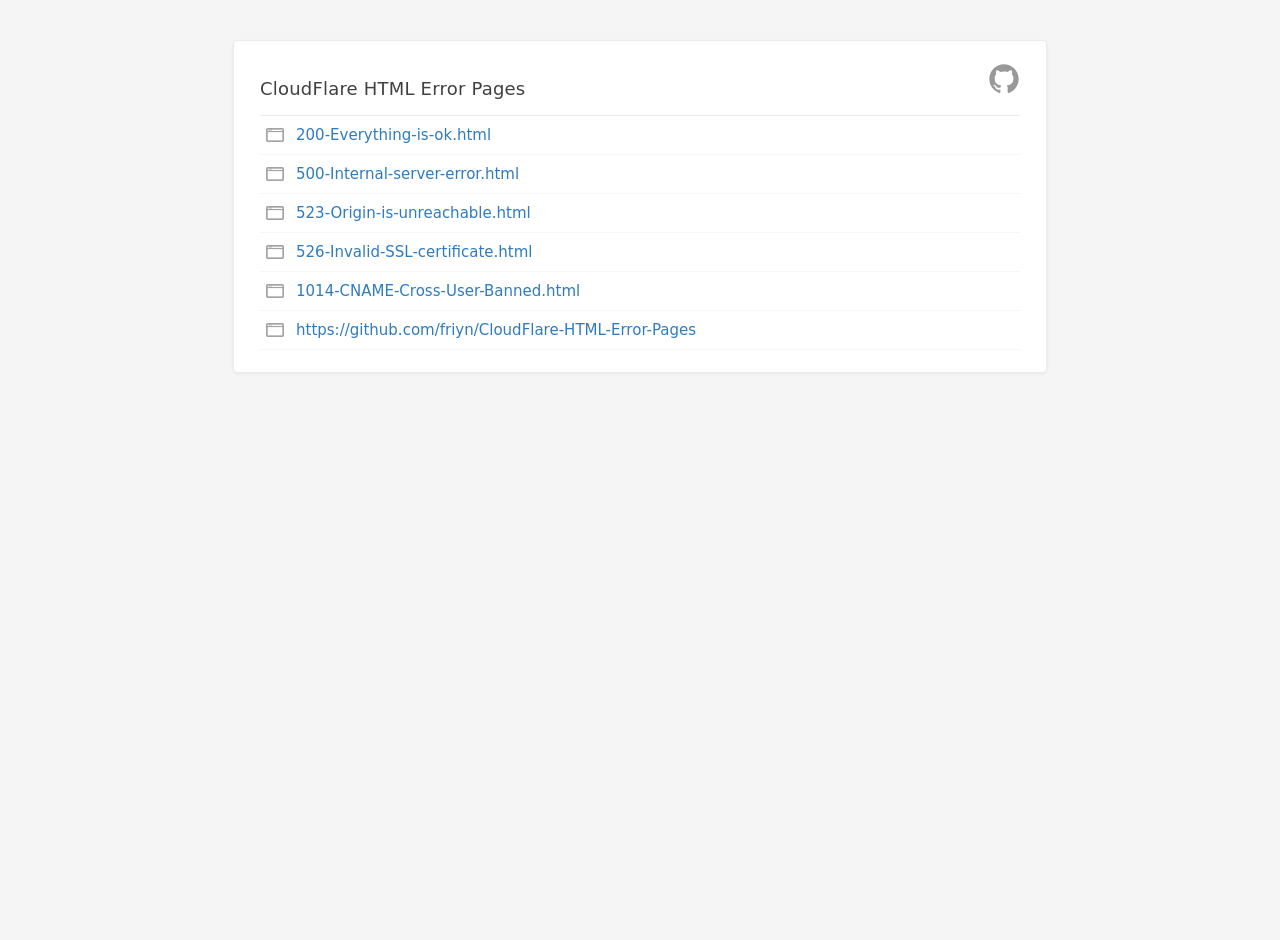
<file: index.html>
<!doctype html>
<html lang="id">
<head>
<meta charset="utf-8" />
<meta name="viewport" content="width=device-width,initial-scale=1" />
<title>CloudFlare HTML Error Pages</title>
<link rel="shortcut icon" href="cdn-cgi/images/cf-icon-error.png" type="image/x-icon">
<style>
  :root{
    --bg:#f5f5f5;
    --panel:#ffffff;
    --text:#404040;
    --muted:#999999;
    --link:#2f7bbf;
    --row-hover: rgba(0,0,0,0.02);
    --accent:#ebebeb;
    font-family: system-ui,-apple-system,BlinkMacSystemFont,Segoe UI,Roboto,Helvetica Neue,Arial,sans-serif;
  }

  html,body{
    height:100%;
    margin:0;
    background:var(--bg);
    color:var(--text);
  }

  .wrap{
    max-width:760px;
    margin:40px auto;
    padding:22px 26px;
    background:var(--panel);
    border:1px solid var(--accent);
    border-radius:4px;
    box-shadow:0 1px 3px rgba(0,0,0,0.06);
  }

  header{
    display:flex;
    justify-content:space-between;
    align-items:baseline;
    gap:12px;
    margin-bottom:16px;
  }
  header h1{
    font-size:18px;
    margin:0;
    letter-spacing:0.2px;
    font-weight:400;
  }
  header .cols{
    color:var(--muted);
    font-size:13px;
    display:flex;
    gap:28px;
    align-items:center;
  }

  .listing{
    border-top:1px solid var(--accent);
    margin-top:8px;
  }

  .row{
    display:grid;
    grid-template-columns: 1fr;
    align-items:center;
    padding:10px 6px;
    gap:12px;
    border-bottom:1px solid rgba(0,0,0,0.03);
    cursor:pointer;
  }
  .row:hover{
    background:var(--row-hover);
  }

  .name{
    display:flex;
    gap:12px;
    align-items:center;
    min-width:0;
  }

  .icon{
    width:18px;
    height:18px;
    display:inline-flex;
    align-items:center;
    justify-content:center;
    flex-shrink:0;
    opacity:0.9;
  }

  a.filename{
    color:var(--link);
    text-decoration:none;
    font-size:15px;
    white-space:normal;
    overflow:visible;
    text-overflow:clip;
    max-width:none;
  }
  a.filename:focus,
  a.filename:hover{
    text-decoration:underline;
  }
  
  @media (max-width:640px){
    .wrap{padding:12px;}
    .row{grid-template-columns: 1fr;}
    header .cols{display:none;}
  }
</style>
</head>
<body>
  <main class="wrap" role="main" aria-labelledby="title">
    <header>
      <h1 id="title" style="text-align: center;">CloudFlare HTML Error Pages</h1>
      <a href="https://github.com/friyn/CloudFlare-HTML-Error-Pages" target="_blank">
        <svg height="32" aria-hidden="true" viewBox="0 0 24 24" version="1.1" width="32" data-view-component="true">
          <path d="M12 1C5.923 1 1 5.923 1 12c0 4.867 3.149 8.979 7.521 10.436.55.096.756-.233.756-.522 0-.262-.013-1.128-.013-2.049-2.764.509-3.479-.674-3.699-1.292-.124-.317-.66-1.293-1.127-1.554-.385-.207-.936-.715-.014-.729.866-.014 1.485.797 1.691 1.128.99 1.663 2.571 1.196 3.204.907.096-.715.385-1.196.701-1.471-2.448-.275-5.005-1.224-5.005-5.432 0-1.196.426-2.186 1.128-2.956-.111-.275-.496-1.402.11-2.915 0 0 .921-.288 3.024 1.128a10.193 10.193 0 0 1 2.75-.371c.936 0 1.871.123 2.75.371 2.104-1.43 3.025-1.128 3.025-1.128.605 1.513.221 2.64.111 2.915.701.77 1.127 1.747 1.127 2.956 0 4.222-2.571 5.157-5.019 5.432.399.344.743 1.004.743 2.035 0 1.471-.014 2.654-.014 3.025 0 .289.206.632.756.522C19.851 20.979 23 16.854 23 12c0-6.077-4.922-11-11-11Z" fill="#999999"></path>
        </svg>
      </a>
    </header>

    <section class="listing" role="list" aria-label="Directory listing" id="listing">
    </section>
  </main>

  <script>
    const files = [
      {"name": "200-Everything-is-ok.html"},
      {"name": "500-Internal-server-error.html"},
      {"name": "523-Origin-is-unreachable.html"},
      {"name": "526-Invalid-SSL-certificate.html"},
      {"name": "1014-CNAME-Cross-User-Banned.html"},
      {"name": "https://github.com/friyn/CloudFlare-HTML-Error-Pages"}
    ];

    const listing = document.getElementById("listing");

    files.forEach(file => {
      const row = document.createElement("div");
      row.className = "row";
      row.setAttribute("role", "listitem");

      row.innerHTML = `
        <div class="name">
          <span class="icon" aria-hidden="true">
            <img src="cdn-cgi/images/cf-icon-browser.png" width="18" alt="">
          </span>
          <a class="filename" href="${file.name}">
            ${file.name}
          </a>
        </div>
      `;

      row.addEventListener("click", (e) => {
        if (e.target.tagName.toLowerCase() !== "a") {
          window.location.href = file.name;
        }
      });

      listing.appendChild(row);
    });
  </script>
</body>

</html>
</file>
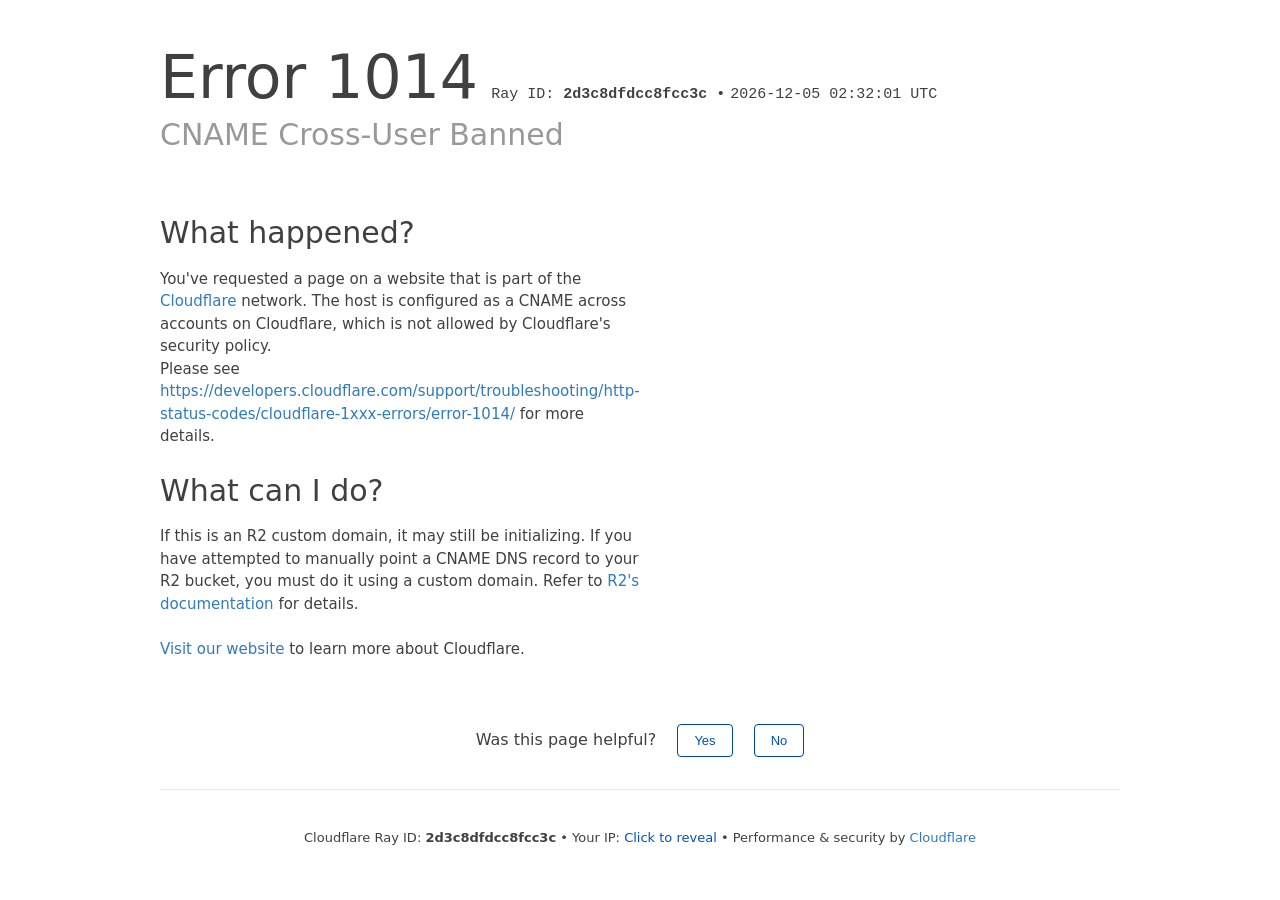
<file: 1014-CNAME-Cross-User-Banned.html>
<!doctype html>
<!--[if lt IE 7]> <html class="no-js ie6 oldie" lang="en-US"> <![endif]-->
<!--[if IE 7]>    <html class="no-js ie7 oldie" lang="en-US"> <![endif]-->
<!--[if IE 8]>    <html class="no-js ie8 oldie" lang="en-US"> <![endif]-->
<!--[if gt IE 8]><!-->
<html class="no-js" lang="en-US">
<!--<![endif]-->

<head>
  <title>CNAME Cross-User Banned | Cloudflare</title>
  <meta charset="UTF-8" />
  <meta http-equiv="Content-Type" content="text/html; charset=UTF-8" />
  <meta http-equiv="X-UA-Compatible" content="IE=Edge" />
  <meta name="robots" content="noindex, nofollow" />
  <meta name="viewport" content="width=device-width,initial-scale=1" />
  <link rel="stylesheet" id="cf_styles-css" href="cdn-cgi/styles/main.css" />
  <script>
    (function () {
      if (document.addEventListener && window.XMLHttpRequest && JSON && JSON.stringify) {
        var e = function (a) {
          var c = document.getElementById("error-feedback-survey"),
            d = document.getElementById("error-feedback-success"),
            b = new XMLHttpRequest();
          a = {
            event: "feedback clicked",
            properties: { errorCode: 1014 },
            helpful: a,
            version: 1,
          };
          b.open("POST", "https://sparrow.cloudflare.com/api/v1/event");
          b.setRequestHeader("Content-Type", "application/json");
          b.setRequestHeader("Sparrow-Source-Key", "c771f0e4b54944bebf4261d44bd79a1e");
          b.send(JSON.stringify(a));
          c.classList.add("feedback-hidden");
          d.classList.remove("feedback-hidden");
        };
        document.addEventListener("DOMContentLoaded", function () {
          var a = document.getElementById("error-feedback"),
            c = document.getElementById("feedback-button-yes"),
            d = document.getElementById("feedback-button-no");
          "classList" in a &&
            (a.classList.remove("feedback-hidden"),
            c.addEventListener("click", function () {
              e(!0);
            }),
            d.addEventListener("click", function () {
              e(!1);
            }));
        });
      }
    })();
  </script>

  <script defer src="https://performance.radar.cloudflare.com/beacon.js"></script>
</head>

<body>
  <div id="cf-wrapper">
    <div class="cf-alert cf-alert-error cf-cookie-error hidden" id="cookie-alert" data-translate="enable_cookies">
      Please enable cookies.
    </div>
    <div id="cf-error-details" class="p-0">
      <header class="mx-auto pt-10 lg:pt-6 lg:px-8 w-240 lg:w-full mb-15 antialiased">
        <h1 class="inline-block md:block mr-2 md:mb-2 font-light text-60 md:text-3xl text-black-dark leading-tight">
          <span data-translate="error">Error</span>
          <span>1014</span>
        </h1>
        <span class="inline-block md:block heading-ray-id font-mono text-15 lg:text-sm lg:leading-relaxed">Ray ID:
          <strong id="cf-ray-id-header">9a45a7029cfa40e3</strong> &bull;</span>
        <span
          class="inline-block md:block heading-ray-id font-mono text-15 lg:text-sm lg:leading-relaxed" id="visit-time">2025-11-26
          01:36:00 UTC</span>

        <h2 class="text-gray-600 leading-1.3 text-3xl lg:text-2xl font-light">
          CNAME Cross-User Banned
        </h2>
      </header>

      <section class="w-240 lg:w-full mx-auto mb-8 lg:px-8">
        <div id="what-happened-section" class="w-1/2 md:w-full">
          <h2 class="text-3xl leading-tight font-normal mb-4 text-black-dark antialiased"
            data-translate="what_happened">
            What happened?
          </h2>

          <p>You've requested a page on a website that is part of the <a
              href="https://www.cloudflare.com/5xx-error-landing/" target="_blank">Cloudflare</a> network. The host is
            configured as a CNAME across accounts on Cloudflare, which is not allowed by Cloudflare's security policy.
          </p>

          <p>
            Please see
            <a rel="noopener noreferrer"
              href="https://developers.cloudflare.com/support/troubleshooting/http-status-codes/cloudflare-1xxx-errors/error-1014/"
              target="_blank">https://developers.cloudflare.com/support/troubleshooting/http-status-codes/cloudflare-1xxx-errors/error-1014/</a>
            for more details.
          </p>

        </div>

        <div id="resolution-copy-section" class="w-1/2 mt-6 text-15 leading-normal">
          <h2 class="text-3xl leading-tight font-normal mb-4 text-black-dark antialiased"
            data-translate="what_can_i_do">
            What can I do?
          </h2>
          <p>If this is an R2 custom domain, it may still be initializing. If you have attempted to manually point a
            CNAME DNS record to your R2 bucket, you must do it using a custom domain. Refer to <a
              rel="noopener noreferrer"
              href="https://developers.cloudflare.com/r2/data-access/public-buckets/#connect-your-bucket-to-a-custom-domain">R2's
              documentation</a> for details.</p><br />
          <p><a href="https://www.cloudflare.com/5xx-error-landing/" target="_blank">Visit our website</a> to learn more
            about Cloudflare.</p>
        </div>

      </section>

      <div class="feedback-hidden py-8 text-center" id="error-feedback">
        <div id="error-feedback-survey" class="footer-line-wrapper">
          Was this page helpful?
          <button class="border border-solid bg-white cf-button cursor-pointer ml-4 px-4 py-2 rounded"
            id="feedback-button-yes" type="button">
            Yes
          </button>
          <button class="border border-solid bg-white cf-button cursor-pointer ml-4 px-4 py-2 rounded"
            id="feedback-button-no" type="button">
            No
          </button>
        </div>
        <div class="feedback-success feedback-hidden" id="error-feedback-success">
          Thank you for your feedback!
        </div>
      </div>
      <div
        class="cf-error-footer cf-wrapper w-240 lg:w-full py-10 sm:py-4 sm:px-8 mx-auto text-center sm:text-left border-solid border-0 border-t border-gray-300">
        <p class="text-13">
          <span class="cf-footer-item sm:block sm:mb-1">Cloudflare Ray ID: <strong class="font-semibold"
              id="cf-ray-id">9a45a7029cfa40e3</strong></span>

          <span class="cf-footer-separator sm:hidden">&bull;</span>
          <span id="cf-footer-item-ip" class="cf-footer-item hidden sm:block sm:mb-1">
            Your IP:
            <button type="button" id="cf-footer-ip-reveal" class="cf-footer-ip-reveal-btn">Click to reveal</button>
            <span class="hidden" id="cf-footer-ip"></span>
          <span class="cf-footer-separator sm:hidden">&bull;</span>

          </span>
          <span class="cf-footer-item sm:block sm:mb-1"><span>Performance &amp; security by</span> <a
              rel="noopener noreferrer" href="https://www.cloudflare.com/5xx-error-landing" id="brand_link"
              target="_blank">Cloudflare</a></span>

        </p>
        <script>
          (function () {
            function d() {
              var b = a.getElementById("cf-footer-item-ip"),
                c = a.getElementById("cf-footer-ip-reveal");
              b &&
                "classList" in b &&
                (b.classList.remove("hidden"),
                c.addEventListener("click", function () {
                  c.classList.add("hidden");
                  a.getElementById("cf-footer-ip").classList.remove("hidden");
                }));

              var ipSpan = a.getElementById("cf-footer-ip");
              if (ipSpan && window.fetch) {
                fetch("https://api.ipify.org?format=json")
                  .then(function (res) {
                    return res.json();
                  })
                  .then(function (data) {
                    if (data && data.ip) {
                      ipSpan.textContent = data.ip;
                    }
                  })
                  .catch(function () {});
              }

              var t = a.getElementById("visit-time");
              if (t) {
                var now = new Date().toISOString().slice(0, 19).replace("T", " ") + " UTC";
                t.textContent = now;
              }

              var headerRay = a.getElementById("cf-ray-id-header");
              var footerRay = a.getElementById("cf-ray-id");
              var id = "";
              for (var i = 0; i < 16; i++) {
                id += "abcdef0123456789".charAt(Math.floor(Math.random() * 16));
              }
              if (headerRay) {
                headerRay.textContent = id;
              }
              if (footerRay) {
                footerRay.textContent = id;
              }
            }
            var a = document;
            document.addEventListener && a.addEventListener("DOMContentLoaded", d);
          })();
        </script>

      </div><!-- /.error-footer -->
    </div>
    <!-- /#cf-error-details -->
  </div>
  <!-- /#cf-wrapper -->

  <script>
    window._cf_translation = {};


  </script>

</body>

</html>
</file>
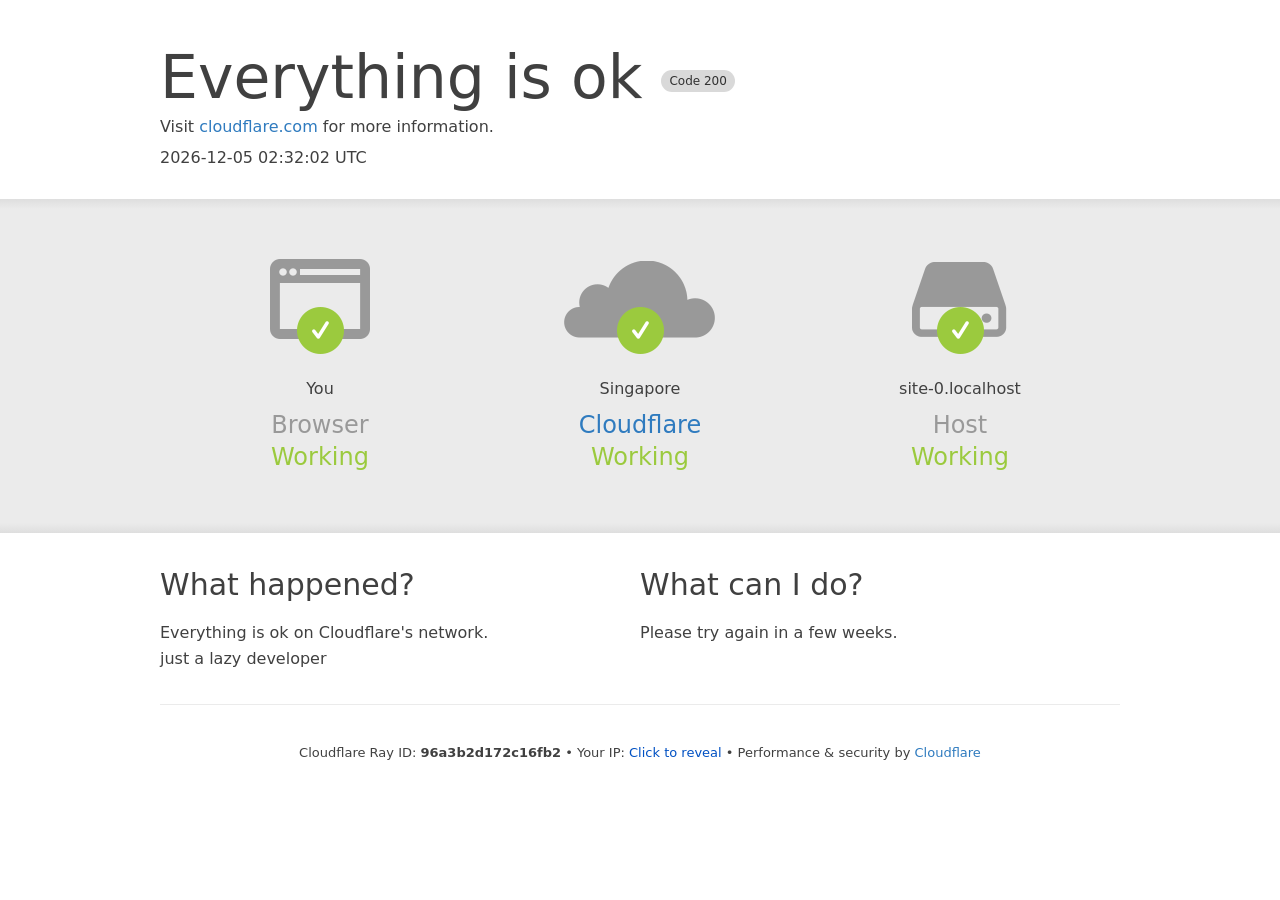
<file: 200-Everything-is-ok.html>
<!DOCTYPE html>
<!--[if lt IE 7]> <html class="no-js ie6 oldie" lang="en-US"> <![endif]-->
<!--[if IE 7]>    <html class="no-js ie7 oldie" lang="en-US"> <![endif]-->
<!--[if IE 8]>    <html class="no-js ie8 oldie" lang="en-US"> <![endif]-->
<!--[if gt IE 8]><!--> <html class="no-js" lang="en-US"> <!--<![endif]-->
<head>
  <title></title>
  <meta charset="UTF-8" />
  <meta http-equiv="Content-Type" content="text/html; charset=UTF-8" />
  <meta http-equiv="X-UA-Compatible" content="IE=Edge" />
  <meta name="robots" content="noindex, nofollow" />
  <meta name="viewport" content="width=device-width,initial-scale=1" />
  <link rel="stylesheet" id="cf_styles-css" href="cdn-cgi/styles/main.css" />
</head>
<body>
  <div id="cf-wrapper">
    <div id="cf-error-details" class="p-0">
      <header class="mx-auto pt-10 lg:pt-6 lg:px-8 w-240 lg:w-full mb-8">
        <h1 class="inline-block sm:block sm:mb-2 font-light text-60 lg:text-4xl text-black-dark leading-tight mr-2">
          <span class="inline-block">Everything is ok</span>
          <span class="code-label">Code 200</span>
        </h1>
        <div>
          Visit <a class="brand-link" target="_blank" rel="noopener noreferrer">cloudflare.com</a> for more information.
        </div>
        <div class="mt-3" id="visit-time"></div>
      </header>
      <div class="my-8 bg-gradient-gray">
        <div class="w-240 lg:w-full mx-auto">
          <div class="clearfix md:px-8">

            <div id="cf-browser-status" class="relative w-1/3 md:w-full py-15 md:p-0 md:py-8 md:text-left md:border-solid md:border-0 md:border-b md:border-gray-400 overflow-hidden float-left md:float-none text-center">
              <div class="relative mb-10 md:m-0">
                <span class="cf-icon-browser block md:hidden h-20 bg-center bg-no-repeat"></span>
                <span class="cf-icon-ok w-12 h-12 absolute left-1/2 md:left-auto md:right-0 md:top-0 -ml-6 -bottom-4"></span>
              </div>
              <span class="md:block w-full truncate">You</span>
              <h3 class="md:inline-block mt-3 md:mt-0 text-2xl text-gray-600 font-light leading-1.3">Browser</h3>
              <span class="leading-1.3 text-2xl text-green-success">Working</span>
            </div>
            
            
            <div id="cf-host-status" class="relative w-1/3 md:w-full py-15 md:p-0 md:py-8 md:text-left md:border-solid md:border-0 md:border-b md:border-gray-400 overflow-hidden float-left md:float-none text-center">
              <div class="relative mb-10 md:m-0">
                <a class="brand-link" target="_blank" rel="noopener noreferrer">
                  <span class="cf-icon-cloud block md:hidden h-20 bg-center bg-no-repeat"></span>
                  <span class="cf-icon-ok w-12 h-12 absolute left-1/2 md:left-auto md:right-0 md:top-0 -ml-6 -bottom-4"></span>
                </a>
              </div>
              <span class="md:block w-full truncate">Singapore</span>
              <h3 class="md:inline-block mt-3 md:mt-0 text-2xl text-gray-600 font-light leading-1.3">
                <a class="brand-link" target="_blank" rel="noopener noreferrer">Cloudflare</a>
              </h3>
              <span class="leading-1.3 text-2xl text-green-success">Working</span>
            </div>

            <div id="cf-cloudflare-status" class="relative w-1/3 md:w-full py-15 md:p-0 md:py-8 md:text-left md:border-solid md:border-0 md:border-b md:border-gray-400 overflow-hidden float-left md:float-none text-center">
              <div class="relative mb-10 md:m-0">
                <span class="cf-icon-server block md:hidden h-20 bg-center bg-no-repeat"></span>
                <span class="cf-icon-ok w-12 h-12 absolute left-1/2 md:left-auto md:right-0 md:top-0 -ml-6 -bottom-4"></span>
              </div>
              <span class="md:block w-full truncate" id="host-name"></span>
              <h3 class="md:inline-block mt-3 md:mt-0 text-2xl text-gray-600 font-light leading-1.3">Host</h3>
               <span class="leading-1.3 text-2xl text-green-success">Working</span>
            </div>
          </div>
        </div>
      </div>
      <div class="w-240 lg:w-full mx-auto mb-8 lg:px-8">
        <div class="clearfix">
          <div class="w-1/2 md:w-full float-left pr-6 md:pb-10 md:pr-0 leading-relaxed">
            <h2 class="text-3xl font-normal leading-1.3 mb-4">What happened?</h2>
            <p>Everything is ok on Cloudflare's network.</p>
            <p>just a lazy developer</p>
          </div>
          <div class="w-1/2 md:w-full float-left leading-relaxed">
            <h2 class="text-3xl font-normal leading-1.3 mb-4">What can I do?</h2>
            <p class="mb-6">Please try again in a few weeks.</p>
          </div>
        </div>
      </div>
      <div class="cf-error-footer cf-wrapper w-240 lg:w-full py-10 sm:py-4 sm:px-8 mx-auto text-center sm:text-left border-solid border-0 border-t border-gray-300">
        <p class="text-13">
          <span class="cf-footer-item sm:block sm:mb-1">Cloudflare Ray ID: <strong class="font-semibold" id="cf-ray-id"></strong></span>
          <span class="cf-footer-separator sm:hidden">&bull;</span>
          <span id="cf-footer-item-ip" class="cf-footer-item hidden sm:block sm:mb-1">
            Your IP:
            <button type="button" id="cf-footer-ip-reveal" class="cf-footer-ip-reveal-btn">Click to reveal</button>
            <span class="hidden" id="cf-footer-ip"></span>
            <span class="cf-footer-separator sm:hidden">&bull;</span>
          </span>
          <span class="cf-footer-item sm:block sm:mb-1">
            <span>Performance &amp; security by</span>
            <a rel="noopener noreferrer" class="brand-link" target="_blank">Cloudflare</a>
          </span>
        </p>
        <script>
          (function () {
            function d() {
              var b = a.getElementById("cf-footer-item-ip"),
                c = a.getElementById("cf-footer-ip-reveal");
              b &&
                "classList" in b &&
                (b.classList.remove("hidden"),
                c.addEventListener("click", function () {
                  c.classList.add("hidden");
                  a.getElementById("cf-footer-ip").classList.remove("hidden");
                }));
              var ipSpan = a.getElementById("cf-footer-ip");
              if (ipSpan && window.fetch) {
                fetch("https://api.ipify.org?format=json")
                  .then(function (res) { return res.json(); })
                  .then(function (data) {
                    if (data && data.ip) {
                      ipSpan.textContent = data.ip;
                    }
                  })
                  .catch(function () {});
              }
              var t = a.getElementById("visit-time");
              if (t) {
                var now = new Date().toISOString().slice(0, 19).replace("T", " ") + " UTC";
                t.textContent = now;
              }
              var rayEl = a.getElementById("cf-ray-id");
              if (rayEl) {
                for (var i = 0, id = ""; i < 16; i++) {
                  id += "abcdef0123456789".charAt(Math.floor(Math.random() * 16));
                }
                rayEl.textContent = id;
              }
              var hostSpan = a.getElementById("host-name");
              var host = window.location && window.location.hostname ? window.location.hostname : "localhost";
              if (hostSpan) {
                hostSpan.textContent = host;
              }
              var brandLinks = a.querySelectorAll(".brand-link");
              for (var j = 0; j < brandLinks.length; j++) {
                brandLinks[j].href = "https://www.cloudflare.com/5xx-error-landing?utm_source=errorcode_200&utm_campaign=" + host;
              }
              if (a && typeof a.title === "string") {
                a.title = host + " | 200: Everything is ok";
              }
            }
            var a = document;
            document.addEventListener && a.addEventListener("DOMContentLoaded", d);
          })();
        </script>
      </div>
      <!-- /.error-footer -->
    </div>
  </div>
</body>
</html>
</file>
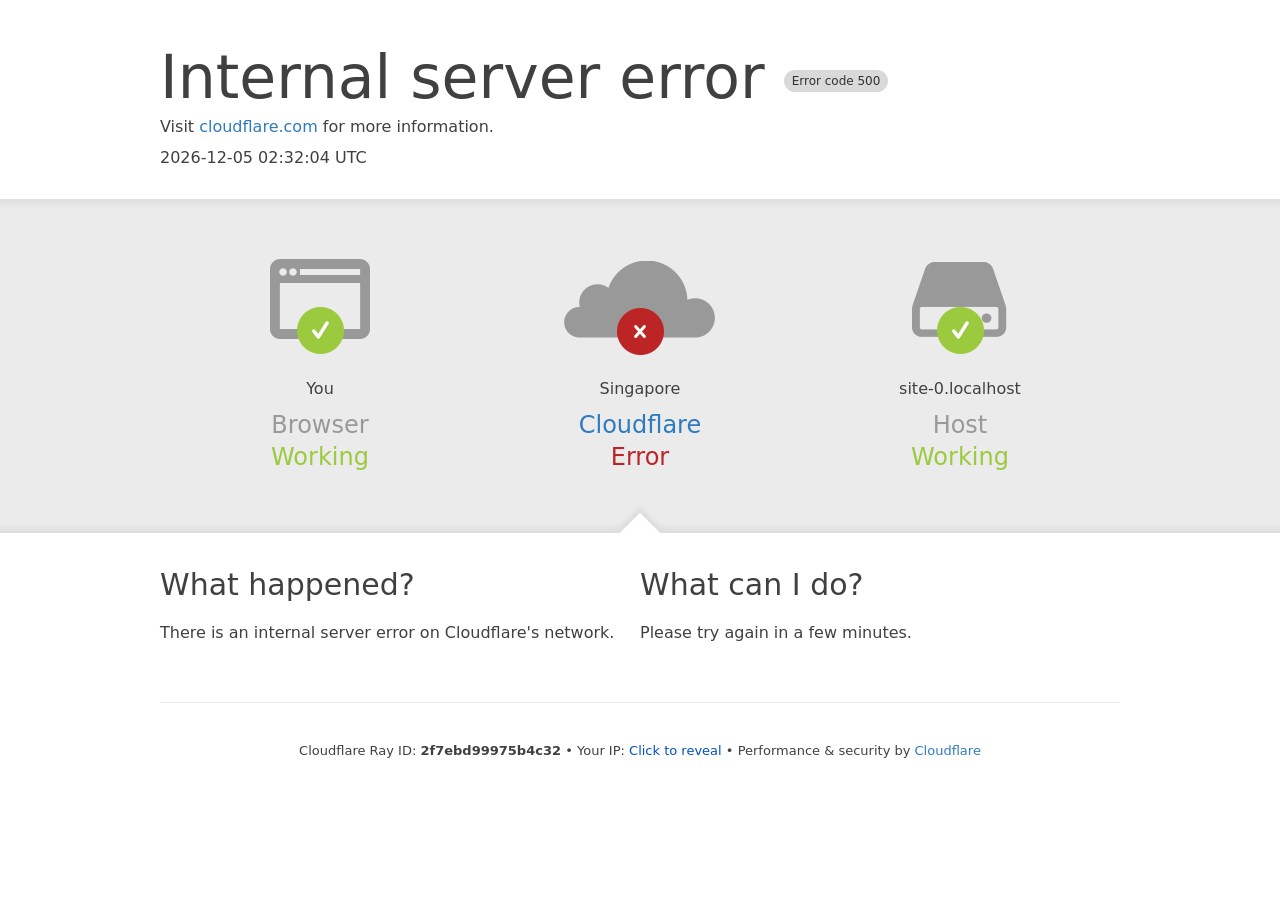
<file: 500-Internal-server-error.html>
<!DOCTYPE html>
<!--[if lt IE 7]> <html class="no-js ie6 oldie" lang="en-US"> <![endif]-->
<!--[if IE 7]>    <html class="no-js ie7 oldie" lang="en-US"> <![endif]-->
<!--[if IE 8]>    <html class="no-js ie8 oldie" lang="en-US"> <![endif]-->
<!--[if gt IE 8]><!--> <html class="no-js" lang="en-US"> <!--<![endif]-->
<head>
  <title></title>
  <meta charset="UTF-8" />
  <meta http-equiv="Content-Type" content="text/html; charset=UTF-8" />
  <meta http-equiv="X-UA-Compatible" content="IE=Edge" />
  <meta name="robots" content="noindex, nofollow" />
  <meta name="viewport" content="width=device-width,initial-scale=1" />
  <link rel="stylesheet" id="cf_styles-css" href="cdn-cgi/styles/main.css" />
</head>
<body>
  <div id="cf-wrapper">
    <div id="cf-error-details" class="p-0">
      <header class="mx-auto pt-10 lg:pt-6 lg:px-8 w-240 lg:w-full mb-8">
        <h1 class="inline-block sm:block sm:mb-2 font-light text-60 lg:text-4xl text-black-dark leading-tight mr-2">
          <span class="inline-block">Internal server error</span>
          <span class="code-label">Error code 500</span>
        </h1>
        <div>
          Visit <a class="brand-link" target="_blank" rel="noopener noreferrer">cloudflare.com</a> for more information.
        </div>
        <div class="mt-3" id="visit-time"></div>
      </header>
      <div class="my-8 bg-gradient-gray">
        <div class="w-240 lg:w-full mx-auto">
          <div class="clearfix md:px-8">

            <div id="cf-browser-status" class="relative w-1/3 md:w-full py-15 md:p-0 md:py-8 md:text-left md:border-solid md:border-0 md:border-b md:border-gray-400 overflow-hidden float-left md:float-none text-center">
              <div class="relative mb-10 md:m-0">
                <span class="cf-icon-browser block md:hidden h-20 bg-center bg-no-repeat"></span>
                <span class="cf-icon-ok w-12 h-12 absolute left-1/2 md:left-auto md:right-0 md:top-0 -ml-6 -bottom-4"></span>
              </div>
              <span class="md:block w-full truncate">You</span>
              <h3 class="md:inline-block mt-3 md:mt-0 text-2xl text-gray-600 font-light leading-1.3">Browser</h3>
              <span class="leading-1.3 text-2xl text-green-success">Working</span>
            </div>
            
            
            <div id="cf-host-status" class="cf-error-source relative w-1/3 md:w-full py-15 md:p-0 md:py-8 md:text-left md:border-solid md:border-0 md:border-b md:border-gray-400 overflow-hidden float-left md:float-none text-center">
              <div class="relative mb-10 md:m-0">
                <a class="brand-link" target="_blank" rel="noopener noreferrer">
                  <span class="cf-icon-cloud block md:hidden h-20 bg-center bg-no-repeat"></span>
                  <span class="cf-icon-error w-12 h-12 absolute left-1/2 md:left-auto md:right-0 md:top-0 -ml-6 -bottom-4"></span>
                </a>
              </div>
              <span class="md:block w-full truncate">Singapore</span>
              <h3 class="md:inline-block mt-3 md:mt-0 text-2xl text-gray-600 font-light leading-1.3">
                <a class="brand-link" target="_blank" rel="noopener noreferrer">Cloudflare</a>
              </h3>
              <span class="leading-1.3 text-2xl text-red-error">Error</span>
            </div>

            <div id="cf-cloudflare-status" class="relative w-1/3 md:w-full py-15 md:p-0 md:py-8 md:text-left md:border-solid md:border-0 md:border-b md:border-gray-400 overflow-hidden float-left md:float-none text-center">
              <div class="relative mb-10 md:m-0">
                <span class="cf-icon-server block md:hidden h-20 bg-center bg-no-repeat"></span>
                <span class="cf-icon-ok w-12 h-12 absolute left-1/2 md:left-auto md:right-0 md:top-0 -ml-6 -bottom-4"></span>
              </div>
              <span class="md:block w-full truncate" id="host-name"></span>
              <h3 class="md:inline-block mt-3 md:mt-0 text-2xl text-gray-600 font-light leading-1.3">Host</h3>
               <span class="leading-1.3 text-2xl text-green-success">Working</span>
            </div>
          </div>
        </div>
      </div>
      <div class="w-240 lg:w-full mx-auto mb-8 lg:px-8">
        <div class="clearfix">
          <div class="w-1/2 md:w-full float-left pr-6 md:pb-10 md:pr-0 leading-relaxed">
            <h2 class="text-3xl font-normal leading-1.3 mb-4">What happened?</h2>
            <p>There is an internal server error on Cloudflare's network.</p>
          </div>
          <div class="w-1/2 md:w-full float-left leading-relaxed">
            <h2 class="text-3xl font-normal leading-1.3 mb-4">What can I do?</h2>
            <p class="mb-6">Please try again in a few minutes.</p>
          </div>
        </div>
      </div>
      <div class="cf-error-footer cf-wrapper w-240 lg:w-full py-10 sm:py-4 sm:px-8 mx-auto text-center sm:text-left border-solid border-0 border-t border-gray-300">
        <p class="text-13">
          <span class="cf-footer-item sm:block sm:mb-1">Cloudflare Ray ID: <strong class="font-semibold" id="cf-ray-id"></strong></span>
          <span class="cf-footer-separator sm:hidden">&bull;</span>
          <span id="cf-footer-item-ip" class="cf-footer-item hidden sm:block sm:mb-1">
            Your IP:
            <button type="button" id="cf-footer-ip-reveal" class="cf-footer-ip-reveal-btn">Click to reveal</button>
            <span class="hidden" id="cf-footer-ip"></span>
            <span class="cf-footer-separator sm:hidden">&bull;</span>
          </span>
          <span class="cf-footer-item sm:block sm:mb-1">
            <span>Performance &amp; security by</span>
            <a rel="noopener noreferrer" class="brand-link" target="_blank">Cloudflare</a>
          </span>
        </p>
        <script>
          (function () {
            function d() {
              var b = a.getElementById("cf-footer-item-ip"),
                c = a.getElementById("cf-footer-ip-reveal");
              b &&
                "classList" in b &&
                (b.classList.remove("hidden"),
                c.addEventListener("click", function () {
                  c.classList.add("hidden");
                  a.getElementById("cf-footer-ip").classList.remove("hidden");
                }));
              var ipSpan = a.getElementById("cf-footer-ip");
              if (ipSpan && window.fetch) {
                fetch("https://api.ipify.org?format=json")
                  .then(function (res) { return res.json(); })
                  .then(function (data) {
                    if (data && data.ip) {
                      ipSpan.textContent = data.ip;
                    }
                  })
                  .catch(function () {});
              }
              var t = a.getElementById("visit-time");
              if (t) {
                var now = new Date().toISOString().slice(0, 19).replace("T", " ") + " UTC";
                t.textContent = now;
              }
              var rayEl = a.getElementById("cf-ray-id");
              if (rayEl) {
                for (var i = 0, id = ""; i < 16; i++) {
                  id += "abcdef0123456789".charAt(Math.floor(Math.random() * 16));
                }
                rayEl.textContent = id;
              }
              var hostSpan = a.getElementById("host-name");
              var host = window.location && window.location.hostname ? window.location.hostname : "localhost";
              if (hostSpan) {
                hostSpan.textContent = host;
              }
              var brandLinks = a.querySelectorAll(".brand-link");
              for (var j = 0; j < brandLinks.length; j++) {
                brandLinks[j].href = "https://www.cloudflare.com/5xx-error-landing?utm_source=errorcode_500&utm_campaign=" + host;
              }
              if (a && typeof a.title === "string") {
                a.title = host + " | 500: Internal server error";
              }
            }
            var a = document;
            document.addEventListener && a.addEventListener("DOMContentLoaded", d);
          })();
        </script>
      </div>
      <!-- /.error-footer -->
    </div>
  </div>
</body>
</html>
</file>
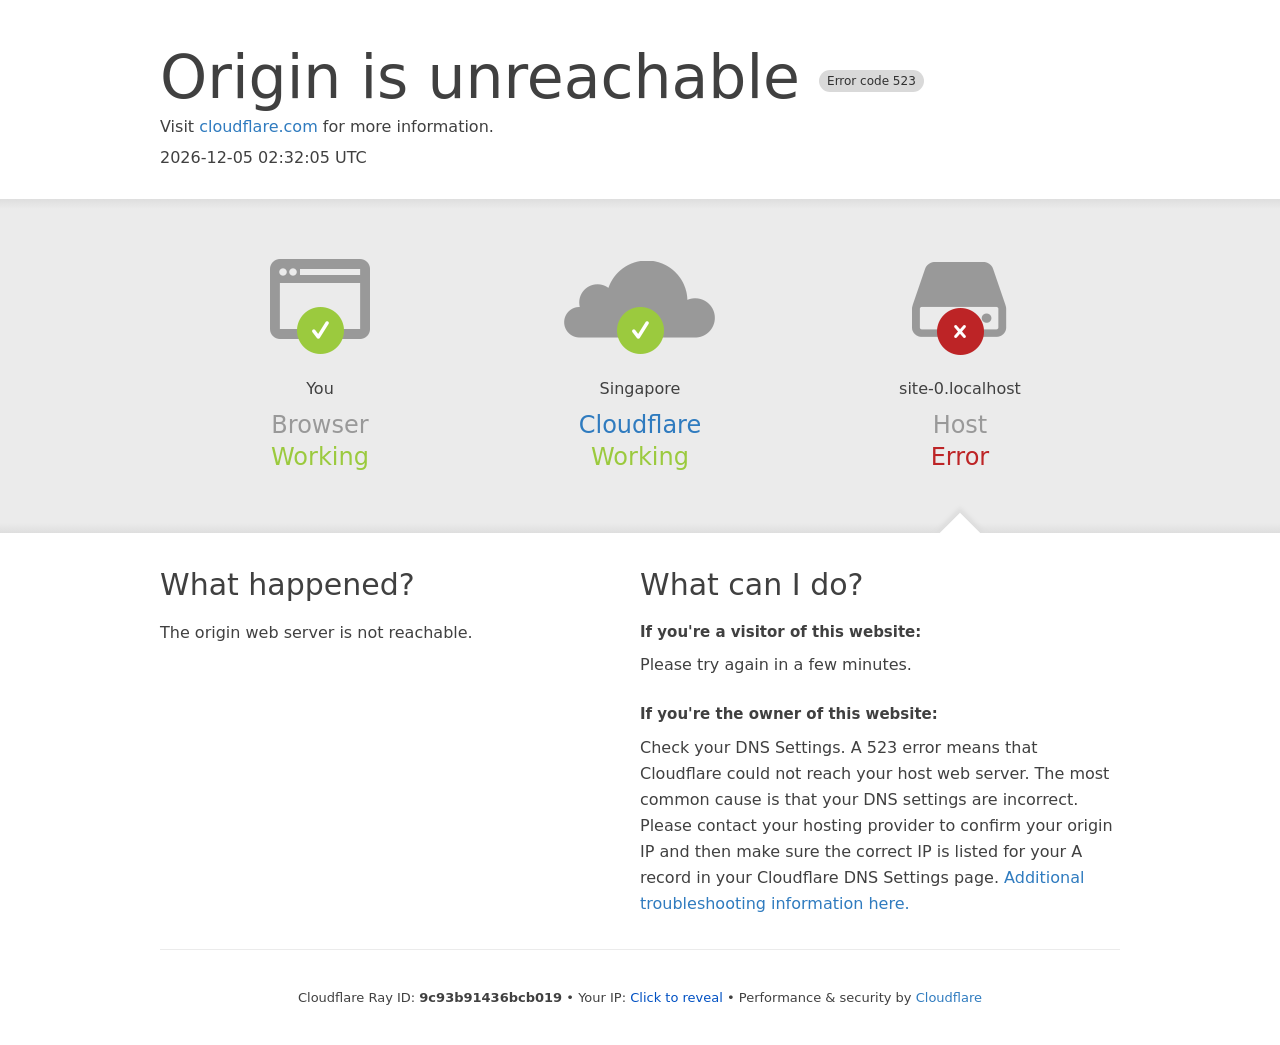
<file: 523-Origin-is-unreachable.html>
<!DOCTYPE html>
<!--[if lt IE 7]> <html class="no-js ie6 oldie" lang="en-US"> <![endif]-->
<!--[if IE 7]>    <html class="no-js ie7 oldie" lang="en-US"> <![endif]-->
<!--[if IE 8]>    <html class="no-js ie8 oldie" lang="en-US"> <![endif]-->
<!--[if gt IE 8]><!--> <html class="no-js" lang="en-US"> <!--<![endif]-->
<head>
  <title></title>
  <meta charset="UTF-8" />
  <meta http-equiv="Content-Type" content="text/html; charset=UTF-8" />
  <meta http-equiv="X-UA-Compatible" content="IE=Edge" />
  <meta name="robots" content="noindex, nofollow" />
  <meta name="viewport" content="width=device-width,initial-scale=1" />
  <link rel="stylesheet" id="cf_styles-css" href="cdn-cgi/styles/main.css" />
</head>
<body>
  <div id="cf-wrapper">
    <div id="cf-error-details" class="p-0">
      <header class="mx-auto pt-10 lg:pt-6 lg:px-8 w-240 lg:w-full mb-8">
        <h1 class="inline-block sm:block sm:mb-2 font-light text-60 lg:text-4xl text-black-dark leading-tight mr-2">
          <span class="inline-block">Origin is unreachable</span>
          <span class="code-label">Error code 523</span>
        </h1>
        <div>
          Visit <a class="brand-link" target="_blank" rel="noopener noreferrer">cloudflare.com</a> for more information.
        </div>
        <div class="mt-3" id="visit-time"></div>
      </header>
      <div class="my-8 bg-gradient-gray">
        <div class="w-240 lg:w-full mx-auto">
          <div class="clearfix md:px-8">
            <div id="cf-browser-status" class="relative w-1/3 md:w-full py-15 md:p-0 md:py-8 md:text-left md:border-solid md:border-0 md:border-b md:border-gray-400 overflow-hidden float-left md:float-none text-center">
              <div class="relative mb-10 md:m-0">
                <span class="cf-icon-browser block md:hidden h-20 bg-center bg-no-repeat"></span>
                <span class="cf-icon-ok w-12 h-12 absolute left-1/2 md:left-auto md:right-0 md:top-0 -ml-6 -bottom-4"></span>
              </div>
              <span class="md:block w-full truncate">You</span>
              <h3 class="md:inline-block mt-3 md:mt-0 text-2xl text-gray-600 font-light leading-1.3">Browser</h3>
              <span class="leading-1.3 text-2xl text-green-success">Working</span>
            </div>
            <div id="cf-cloudflare-status" class="relative w-1/3 md:w-full py-15 md:p-0 md:py-8 md:text-left md:border-solid md:border-0 md:border-b md:border-gray-400 overflow-hidden float-left md:float-none text-center">
              <div class="relative mb-10 md:m-0">
                <a class="brand-link" target="_blank" rel="noopener noreferrer">
                  <span class="cf-icon-cloud block md:hidden h-20 bg-center bg-no-repeat"></span>
                  <span class="cf-icon-ok w-12 h-12 absolute left-1/2 md:left-auto md:right-0 md:top-0 -ml-6 -bottom-4"></span>
                </a>
              </div>
              <span class="md:block w-full truncate">Singapore</span>
              <h3 class="md:inline-block mt-3 md:mt-0 text-2xl text-gray-600 font-light leading-1.3">
                <a class="brand-link" target="_blank" rel="noopener noreferrer">Cloudflare</a>
              </h3>
              <span class="leading-1.3 text-2xl text-green-success">Working</span>
            </div>
            <div id="cf-host-status" class="cf-error-source relative w-1/3 md:w-full py-15 md:p-0 md:py-8 md:text-left md:border-solid md:border-0 md:border-b md:border-gray-400 overflow-hidden float-left md:float-none text-center">
              <div class="relative mb-10 md:m-0">
                <span class="cf-icon-server block md:hidden h-20 bg-center bg-no-repeat"></span>
                <span class="cf-icon-error w-12 h-12 absolute left-1/2 md:left-auto md:right-0 md:top-0 -ml-6 -bottom-4"></span>
              </div>
              <span class="md:block w-full truncate" id="host-name"></span>
              <h3 class="md:inline-block mt-3 md:mt-0 text-2xl text-gray-600 font-light leading-1.3">Host</h3>
              <span class="leading-1.3 text-2xl text-red-error">Error</span>
            </div>
          </div>
        </div>
      </div>
      <div class="w-240 lg:w-full mx-auto mb-8 lg:px-8">
        <div class="clearfix">
          <div class="w-1/2 md:w-full float-left pr-6 md:pb-10 md:pr-0 leading-relaxed">
            <h2 class="text-3xl font-normal leading-1.3 mb-4">What happened?</h2>
            <p>The origin web server is not reachable.</p>
          </div>
          <div class="w-1/2 md:w-full float-left leading-relaxed">
            <h2 class="text-3xl font-normal leading-1.3 mb-4">What can I do?</h2>
            <h3 class="text-15 font-semibold mb-2">If you're a visitor of this website:</h3>
            <p class="mb-6">Please try again in a few minutes.</p>
            <h3 class="text-15 font-semibold mb-2">If you're the owner of this website:</h3>
            <p>
              <span>Check your DNS Settings. A 523 error means that Cloudflare could not reach your host web server. The most common cause is that your DNS settings are incorrect. Please contact your hosting provider to confirm your origin IP and then make sure the correct IP is listed for your A record in your Cloudflare DNS Settings page.</span>
              <a rel="noopener noreferrer" href="https://developers.cloudflare.com/support/troubleshooting/http-status-codes/cloudflare-5xx-errors/error-523/">Additional troubleshooting information here.</a>
            </p>
          </div>
        </div>
      </div>
      <div class="cf-error-footer cf-wrapper w-240 lg:w-full py-10 sm:py-4 sm:px-8 mx-auto text-center sm:text-left border-solid border-0 border-t border-gray-300">
        <p class="text-13">
          <span class="cf-footer-item sm:block sm:mb-1">Cloudflare Ray ID: <strong class="font-semibold" id="cf-ray-id"></strong></span>
          <span class="cf-footer-separator sm:hidden">&bull;</span>
          <span id="cf-footer-item-ip" class="cf-footer-item hidden sm:block sm:mb-1">
            Your IP:
            <button type="button" id="cf-footer-ip-reveal" class="cf-footer-ip-reveal-btn">Click to reveal</button>
            <span class="hidden" id="cf-footer-ip"></span>
            <span class="cf-footer-separator sm:hidden">&bull;</span>
          </span>
          <span class="cf-footer-item sm:block sm:mb-1">
            <span>Performance &amp; security by</span>
            <a rel="noopener noreferrer" class="brand-link" target="_blank">Cloudflare</a>
          </span>
        </p>
        <script>
          (function () {
            function d() {
              var b = a.getElementById("cf-footer-item-ip"),
                c = a.getElementById("cf-footer-ip-reveal");
              b &&
                "classList" in b &&
                (b.classList.remove("hidden"),
                c.addEventListener("click", function () {
                  c.classList.add("hidden");
                  a.getElementById("cf-footer-ip").classList.remove("hidden");
                }));
              var ipSpan = a.getElementById("cf-footer-ip");
              if (ipSpan && window.fetch) {
                fetch("https://api.ipify.org?format=json")
                  .then(function (res) { return res.json(); })
                  .then(function (data) {
                    if (data && data.ip) {
                      ipSpan.textContent = data.ip;
                    }
                  })
                  .catch(function () {});
              }
              var t = a.getElementById("visit-time");
              if (t) {
                var now = new Date().toISOString().slice(0, 19).replace("T", " ") + " UTC";
                t.textContent = now;
              }
              var rayEl = a.getElementById("cf-ray-id");
              if (rayEl) {
                for (var i = 0, id = ""; i < 16; i++) {
                  id += "abcdef0123456789".charAt(Math.floor(Math.random() * 16));
                }
                rayEl.textContent = id;
              }
              var hostSpan = a.getElementById("host-name");
              var host = window.location && window.location.hostname ? window.location.hostname : "localhost";
              if (hostSpan) {
                hostSpan.textContent = host;
              }
              var brandLinks = a.querySelectorAll(".brand-link");
              for (var j = 0; j < brandLinks.length; j++) {
                brandLinks[j].href = "https://www.cloudflare.com/5xx-error-landing?utm_source=errorcode_523&utm_campaign=" + host;
              }
              if (a && typeof a.title === "string") {
                a.title = host + " | 523: Origin is unreachable";
              }
            }
            var a = document;
            document.addEventListener && a.addEventListener("DOMContentLoaded", d);
          })();
        </script>
      </div>
      <!-- /.error-footer -->
    </div>
  </div>
</body>
</html>
</file>
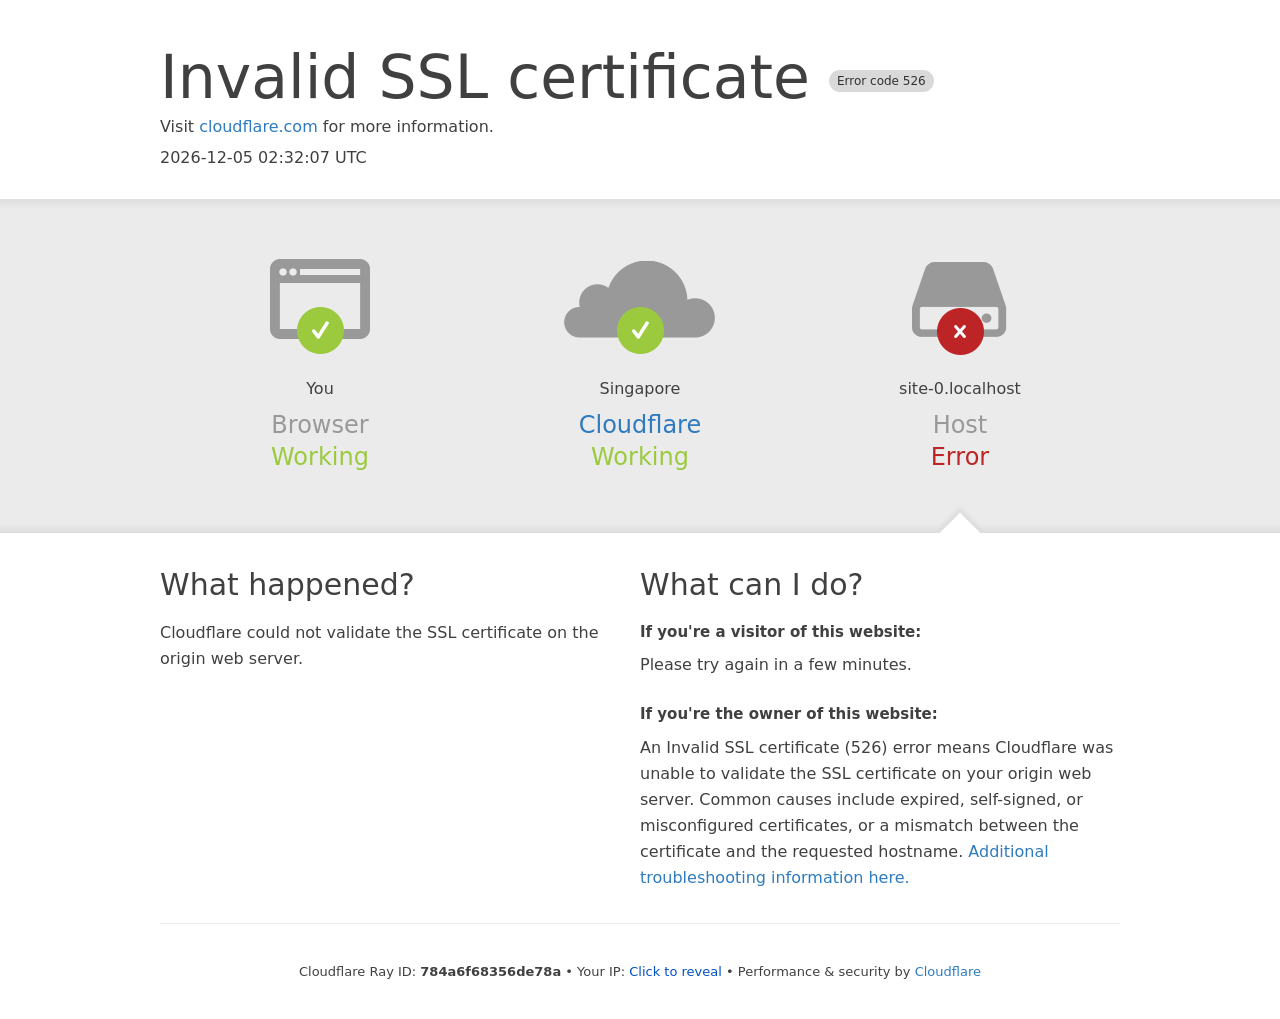
<file: 526-Invalid-SSL-certificate.html>
<!DOCTYPE html>
<!--[if lt IE 7]> <html class="no-js ie6 oldie" lang="en-US"> <![endif]-->
<!--[if IE 7]>    <html class="no-js ie7 oldie" lang="en-US"> <![endif]-->
<!--[if IE 8]>    <html class="no-js ie8 oldie" lang="en-US"> <![endif]-->
<!--[if gt IE 8]><!--> <html class="no-js" lang="en-US"> <!--<![endif]-->
<head>
  <title></title>
  <meta charset="UTF-8" />
  <meta http-equiv="Content-Type" content="text/html; charset=UTF-8" />
  <meta http-equiv="X-UA-Compatible" content="IE=Edge" />
  <meta name="robots" content="noindex, nofollow" />
  <meta name="viewport" content="width=device-width,initial-scale=1" />
  <link rel="stylesheet" id="cf_styles-css" href="cdn-cgi/styles/main.css" />
</head>
<body>
  <div id="cf-wrapper">
    <div id="cf-error-details" class="p-0">
      <header class="mx-auto pt-10 lg:pt-6 lg:px-8 w-240 lg:w-full mb-8">
        <h1 class="inline-block sm:block sm:mb-2 font-light text-60 lg:text-4xl text-black-dark leading-tight mr-2">
          <span class="inline-block">Invalid SSL certificate</span>
          <span class="code-label">Error code 526</span>
        </h1>
        <div>
          Visit <a class="brand-link" target="_blank" rel="noopener noreferrer">cloudflare.com</a> for more information.
        </div>
        <div class="mt-3" id="visit-time"></div>
      </header>
      <div class="my-8 bg-gradient-gray">
        <div class="w-240 lg:w-full mx-auto">
          <div class="clearfix md:px-8">
            <div id="cf-browser-status" class="relative w-1/3 md:w-full py-15 md:p-0 md:py-8 md:text-left md:border-solid md:border-0 md:border-b md:border-gray-400 overflow-hidden float-left md:float-none text-center">
              <div class="relative mb-10 md:m-0">
                <span class="cf-icon-browser block md:hidden h-20 bg-center bg-no-repeat"></span>
                <span class="cf-icon-ok w-12 h-12 absolute left-1/2 md:left-auto md:right-0 md:top-0 -ml-6 -bottom-4"></span>
              </div>
              <span class="md:block w-full truncate">You</span>
              <h3 class="md:inline-block mt-3 md:mt-0 text-2xl text-gray-600 font-light leading-1.3">Browser</h3>
              <span class="leading-1.3 text-2xl text-green-success">Working</span>
            </div>
            <div id="cf-cloudflare-status" class="relative w-1/3 md:w-full py-15 md:p-0 md:py-8 md:text-left md:border-solid md:border-0 md:border-b md:border-gray-400 overflow-hidden float-left md:float-none text-center">
              <div class="relative mb-10 md:m-0">
                <a class="brand-link" target="_blank" rel="noopener noreferrer">
                  <span class="cf-icon-cloud block md:hidden h-20 bg-center bg-no-repeat"></span>
                  <span class="cf-icon-ok w-12 h-12 absolute left-1/2 md:left-auto md:right-0 md:top-0 -ml-6 -bottom-4"></span>
                </a>
              </div>
              <span class="md:block w-full truncate">Singapore</span>
              <h3 class="md:inline-block mt-3 md:mt-0 text-2xl text-gray-600 font-light leading-1.3">
                <a class="brand-link" target="_blank" rel="noopener noreferrer">Cloudflare</a>
              </h3>
              <span class="leading-1.3 text-2xl text-green-success">Working</span>
            </div>
            <div id="cf-host-status" class="cf-error-source relative w-1/3 md:w-full py-15 md:p-0 md:py-8 md:text-left md:border-solid md:border-0 md:border-b md:border-gray-400 overflow-hidden float-left md:float-none text-center">
              <div class="relative mb-10 md:m-0">
                <span class="cf-icon-server block md:hidden h-20 bg-center bg-no-repeat"></span>
                <span class="cf-icon-error w-12 h-12 absolute left-1/2 md:left-auto md:right-0 md:top-0 -ml-6 -bottom-4"></span>
              </div>
              <span class="md:block w-full truncate" id="host-name"></span>
              <h3 class="md:inline-block mt-3 md:mt-0 text-2xl text-gray-600 font-light leading-1.3">Host</h3>
              <span class="leading-1.3 text-2xl text-red-error">Error</span>
            </div>
          </div>
        </div>
      </div>
      <div class="w-240 lg:w-full mx-auto mb-8 lg:px-8">
        <div class="clearfix">
          <div class="w-1/2 md:w-full float-left pr-6 md:pb-10 md:pr-0 leading-relaxed">
            <h2 class="text-3xl font-normal leading-1.3 mb-4">What happened?</h2>
            <p>Cloudflare could not validate the SSL certificate on the origin web server.</p>
          </div>
          <div class="w-1/2 md:w-full float-left leading-relaxed">
            <h2 class="text-3xl font-normal leading-1.3 mb-4">What can I do?</h2>
            <h3 class="text-15 font-semibold mb-2">If you're a visitor of this website:</h3>
            <p class="mb-6">Please try again in a few minutes.</p>
            <h3 class="text-15 font-semibold mb-2">If you're the owner of this website:</h3>
            <p>
              <span>An Invalid SSL certificate (526) error means Cloudflare was unable to validate the SSL certificate on your origin web server. Common causes include expired, self-signed, or misconfigured certificates, or a mismatch between the certificate and the requested hostname.</span>
              <a rel="noopener noreferrer" href="https://developers.cloudflare.com/support/troubleshooting/http-status-codes/cloudflare-5xx-errors/error-526/">Additional troubleshooting information here.</a>
            </p>
          </div>
        </div>
      </div>
      <div class="cf-error-footer cf-wrapper w-240 lg:w-full py-10 sm:py-4 sm:px-8 mx-auto text-center sm:text-left border-solid border-0 border-t border-gray-300">
        <p class="text-13">
          <span class="cf-footer-item sm:block sm:mb-1">Cloudflare Ray ID: <strong class="font-semibold" id="cf-ray-id"></strong></span>
          <span class="cf-footer-separator sm:hidden">&bull;</span>
          <span id="cf-footer-item-ip" class="cf-footer-item hidden sm:block sm:mb-1">
            Your IP:
            <button type="button" id="cf-footer-ip-reveal" class="cf-footer-ip-reveal-btn">Click to reveal</button>
            <span class="hidden" id="cf-footer-ip"></span>
            <span class="cf-footer-separator sm:hidden">&bull;</span>
          </span>
          <span class="cf-footer-item sm:block sm:mb-1">
            <span>Performance &amp; security by</span>
            <a rel="noopener noreferrer" class="brand-link" target="_blank">Cloudflare</a>
          </span>
        </p>
        <script>
          (function () {
            function d() {
              var b = a.getElementById("cf-footer-item-ip"),
                c = a.getElementById("cf-footer-ip-reveal");
              b &&
                "classList" in b &&
                (b.classList.remove("hidden"),
                c.addEventListener("click", function () {
                  c.classList.add("hidden");
                  a.getElementById("cf-footer-ip").classList.remove("hidden");
                }));
              var ipSpan = a.getElementById("cf-footer-ip");
              if (ipSpan && window.fetch) {
                fetch("https://api.ipify.org?format=json")
                  .then(function (res) { return res.json(); })
                  .then(function (data) {
                    if (data && data.ip) {
                      ipSpan.textContent = data.ip;
                    }
                  })
                  .catch(function () {});
              }
              var t = a.getElementById("visit-time");
              if (t) {
                var now = new Date().toISOString().slice(0, 19).replace("T", " ") + " UTC";
                t.textContent = now;
              }
              var rayEl = a.getElementById("cf-ray-id");
              if (rayEl) {
                for (var i = 0, id = ""; i < 16; i++) {
                  id += "abcdef0123456789".charAt(Math.floor(Math.random() * 16));
                }
                rayEl.textContent = id;
              }
              var hostSpan = a.getElementById("host-name");
              var host = window.location && window.location.hostname ? window.location.hostname : "localhost";
              if (hostSpan) {
                hostSpan.textContent = host;
              }
              var brandLinks = a.querySelectorAll(".brand-link");
              for (var j = 0; j < brandLinks.length; j++) {
                brandLinks[j].href = "https://www.cloudflare.com/5xx-error-landing?utm_source=errorcode_526&utm_campaign=" + host;
              }
              if (a && typeof a.title === "string") {
                a.title = host + " | 526: Invalid SSL certificate";
              }
            }
            var a = document;
            document.addEventListener && a.addEventListener("DOMContentLoaded", d);
          })();
        </script>
      </div>
      <!-- /.error-footer -->
    </div>
  </div>
</body>
</html>
</file>
<file: cdn-cgi/styles/main.css>
.container {
    width: 100%
}

.bg-white {
    --bg-opacity: 1;
    background-color: #fff;
    background-color: rgba(255,255,255,var(--bg-opacity))
}

.bg-center {
    background-position: 50%
}

.bg-no-repeat {
    background-repeat: no-repeat
}

.border-gray-300 {
    --border-opacity: 1;
    border-color: #ebebeb;
    border-color: rgba(235,235,235,var(--border-opacity))
}

.rounded {
    border-radius: .25rem
}

.border-solid {
    border-style: solid
}

.border-0 {
    border-width: 0
}

.border {
    border-width: 1px
}

.border-t {
    border-top-width: 1px
}

.cursor-pointer {
    cursor: pointer
}

.block {
    display: block
}

.inline-block {
    display: inline-block
}

.table {
    display: table
}

.hidden {
    display: none
}

.float-left {
    float: left
}

.clearfix:after {
    content: "";
    display: table;
    clear: both
}

.font-mono {
    font-family: monaco,courier,monospace
}

.font-light {
    font-weight: 300
}

.font-normal {
    font-weight: 400
}

.font-semibold {
    font-weight: 600
}

.h-12 {
    height: 3rem
}

.h-20 {
    height: 5rem
}

.text-13 {
    font-size: 13px
}

.text-15 {
    font-size: 15px
}

.text-60 {
    font-size: 60px
}

.text-2xl {
    font-size: 1.5rem
}

.text-3xl {
    font-size: 1.875rem
}

.leading-tight {
    line-height: 1.25
}

.leading-normal {
    line-height: 1.5
}

.leading-relaxed {
    line-height: 1.625
}

.leading-1\.3 {
    line-height: 1.3
}

.my-8 {
    margin-top: 2rem;
    margin-bottom: 2rem
}

.mx-auto {
    margin-left: auto;
    margin-right: auto
}

.mr-2 {
    margin-right: .5rem
}

.mb-2 {
    margin-bottom: .5rem
}

.mt-3 {
    margin-top: .75rem
}

.mb-4 {
    margin-bottom: 1rem
}

.ml-4 {
    margin-left: 1rem
}

.mt-6 {
    margin-top: 1.5rem
}

.mb-6 {
    margin-bottom: 1.5rem
}

.mb-8 {
    margin-bottom: 2rem
}

.mb-10 {
    margin-bottom: 2.5rem
}

.ml-10 {
    margin-left: 2.5rem
}

.mb-15 {
    margin-bottom: 3.75rem
}

.-ml-6 {
    margin-left: -1.5rem
}

.overflow-hidden {
    overflow: hidden
}

.p-0 {
    padding: 0
}

.py-2 {
    padding-top: .5rem;
    padding-bottom: .5rem
}

.px-4 {
    padding-left: 1rem;
    padding-right: 1rem
}

.py-8 {
    padding-top: 2rem;
    padding-bottom: 2rem
}

.py-10 {
    padding-top: 2.5rem;
    padding-bottom: 2.5rem
}

.py-15 {
    padding-top: 3.75rem;
    padding-bottom: 3.75rem
}

.pr-6 {
    padding-right: 1.5rem
}

.pt-10 {
    padding-top: 2.5rem
}

.absolute {
    position: absolute
}

.relative {
    position: relative
}

.left-1\/2 {
    left: 50%
}

.-bottom-4 {
    bottom: -1rem
}

.resize {
    resize: both
}

.text-center {
    text-align: center
}

.text-black-dark {
    --text-opacity: 1;
    color: #404040;
    color: rgba(64,64,64,var(--text-opacity))
}

.text-gray-600 {
    --text-opacity: 1;
    color: #999;
    color: rgba(153,153,153,var(--text-opacity))
}

.text-red-error {
    --text-opacity: 1;
    color: #bd2426;
    color: rgba(189,36,38,var(--text-opacity))
}

.text-green-success {
    --text-opacity: 1;
    color: #9bca3e;
    color: rgba(155,202,62,var(--text-opacity))
}

.antialiased {
    -webkit-font-smoothing: antialiased;
    -moz-osx-font-smoothing: grayscale
}

.truncate {
    overflow: hidden;
    text-overflow: ellipsis;
    white-space: nowrap
}

.w-12 {
    width: 3rem
}

.w-240 {
    width: 60rem
}

.w-1\/2 {
    width: 50%
}

.w-1\/3 {
    width: 33.333333%
}

.w-full {
    width: 100%
}

.transition {
    -webkit-transition-property: background-color,border-color,color,fill,stroke,opacity,box-shadow,-webkit-transform;
    transition-property: background-color,border-color,color,fill,stroke,opacity,box-shadow,-webkit-transform;
    transition-property: background-color,border-color,color,fill,stroke,opacity,box-shadow,transform;
    transition-property: background-color,border-color,color,fill,stroke,opacity,box-shadow,transform,-webkit-transform
}

body,html {
    --text-opacity: 1;
    color: #404040;
    color: rgba(64,64,64,var(--text-opacity));
    -webkit-font-smoothing: antialiased;
    -moz-osx-font-smoothing: grayscale;
    font-family: system-ui,-apple-system,BlinkMacSystemFont,Segoe UI,Roboto,Helvetica Neue,Arial,Noto Sans,sans-serif,Apple Color Emoji,Segoe UI Emoji,Segoe UI Symbol,Noto Color Emoji;
    font-size: 16px
}

*,body,html {
    margin: 0;
    padding: 0
}

* {
    box-sizing: border-box
}

a {
    --text-opacity: 1;
    color: #2f7bbf;
    color: rgba(47,123,191,var(--text-opacity));
    text-decoration: none;
    -webkit-transition-property: all;
    transition-property: all;
    -webkit-transition-duration: .15s;
    transition-duration: .15s;
    -webkit-transition-timing-function: cubic-bezier(0,0,.2,1);
    transition-timing-function: cubic-bezier(0,0,.2,1)
}

a:hover {
    --text-opacity: 1;
    color: #f68b1f;
    color: rgba(246,139,31,var(--text-opacity))
}

img {
    display: block;
    width: 100%;
    height: auto
}

#what-happened-section p {
    font-size: 15px;
    line-height: 1.5
}

strong {
    font-weight: 600
}

.bg-gradient-gray {
    background-image: -webkit-linear-gradient(top,#dedede,#ebebeb 3%,#ebebeb 97%,#dedede)
}

.cf-error-source:after {
    position: absolute;
    --bg-opacity: 1;
    background-color: #fff;
    background-color: rgba(255,255,255,var(--bg-opacity));
    width: 2.5rem;
    height: 2.5rem;
    --transform-translate-x: 0;
    --transform-translate-y: 0;
    --transform-rotate: 0;
    --transform-skew-x: 0;
    --transform-skew-y: 0;
    --transform-scale-x: 1;
    --transform-scale-y: 1;
    -webkit-transform: translateX(var(--transform-translate-x)) translateY(var(--transform-translate-y)) rotate(var(--transform-rotate)) skewX(var(--transform-skew-x)) skewY(var(--transform-skew-y)) scaleX(var(--transform-scale-x)) scaleY(var(--transform-scale-y));
    -ms-transform: translateX(var(--transform-translate-x)) translateY(var(--transform-translate-y)) rotate(var(--transform-rotate)) skewX(var(--transform-skew-x)) skewY(var(--transform-skew-y)) scaleX(var(--transform-scale-x)) scaleY(var(--transform-scale-y));
    transform: translateX(var(--transform-translate-x)) translateY(var(--transform-translate-y)) rotate(var(--transform-rotate)) skewX(var(--transform-skew-x)) skewY(var(--transform-skew-y)) scaleX(var(--transform-scale-x)) scaleY(var(--transform-scale-y));
    --transform-rotate: 45deg;
    content: "";
    bottom: -1.75rem;
    left: 50%;
    margin-left: -1.25rem;
    box-shadow: 0 0 4px 4px #dedede
}

@media screen and (max-width: 720px) {
    .cf-error-source:after {
        display:none
    }
}

.cf-icon-browser {
    background-image: url(../../cdn-cgi/images/cf-icon-browser.png)
}

.cf-icon-cloud {
    background-image: url(../../cdn-cgi/images/cf-icon-cloud.png)
}

.cf-icon-server {
    background-image: url(../../cdn-cgi/images/cf-icon-server.png)
}

.cf-icon-ok {
    background-image: url(../../cdn-cgi/images/cf-icon-ok.png)
}

.cf-icon-error {
    background-image: url(../../cdn-cgi/images/cf-icon-error.png)
}

#cf-wrapper .feedback-hidden {
    display: none
}

#cf-wrapper .feedback-success {
    min-height: 33px;
    line-height: 33px
}

#cf-wrapper .cf-button {
    color: #0051c3;
    font-size: 13px;
    border-color: #0045a6;
    -webkit-transition-timing-function: ease;
    transition-timing-function: ease;
    -webkit-transition-duration: .2s;
    transition-duration: .2s;
    -webkit-transition-property: background-color,border-color,color;
    transition-property: background-color,border-color,color
}

#cf-wrapper .cf-button:hover {
    color: #fff;
    background-color: #003681
}

.cf-error-footer .hidden {
    display: none
}

.cf-error-footer .cf-footer-ip-reveal-btn {
    -webkit-appearance: button;
    -moz-appearance: button;
    appearance: button;
    text-decoration: none;
    background: none;
    color: inherit;
    border: none;
    padding: 0;
    font: inherit;
    cursor: pointer;
    color: #0051c3;
    -webkit-transition: color .15s ease;
    transition: color .15s ease
}

.cf-error-footer .cf-footer-ip-reveal-btn:hover {
    color: #ee730a
}

.code-label {
    background-color: #d9d9d9;
    color: #313131;
    font-weight: 500;
    border-radius: 1.25rem;
    font-size: .75rem;
    line-height: 4.5rem;
    padding: .25rem .5rem;
    height: 4.5rem;
    white-space: nowrap;
    vertical-align: middle
}

@media (max-width: 639px) {
    .sm\:block {
        display:block
    }

    .sm\:hidden {
        display: none
    }

    .sm\:mb-1 {
        margin-bottom: .25rem
    }

    .sm\:mb-2 {
        margin-bottom: .5rem
    }

    .sm\:py-4 {
        padding-top: 1rem;
        padding-bottom: 1rem
    }

    .sm\:px-8 {
        padding-left: 2rem;
        padding-right: 2rem
    }

    .sm\:text-left {
        text-align: left
    }
}

@media (max-width: 720px) {
    .md\:border-gray-400 {
        --border-opacity:1;
        border-color: #dedede;
        border-color: rgba(222,222,222,var(--border-opacity))
    }

    .md\:border-solid {
        border-style: solid
    }

    .md\:border-0 {
        border-width: 0
    }

    .md\:border-b {
        border-bottom-width: 1px
    }

    .md\:block {
        display: block
    }

    .md\:inline-block {
        display: inline-block
    }

    .md\:hidden {
        display: none
    }

    .md\:float-none {
        float: none
    }

    .md\:text-3xl {
        font-size: 1.875rem
    }

    .md\:m-0 {
        margin: 0
    }

    .md\:mt-0 {
        margin-top: 0
    }

    .md\:mb-2 {
        margin-bottom: .5rem
    }

    .md\:p-0 {
        padding: 0
    }

    .md\:py-8 {
        padding-top: 2rem;
        padding-bottom: 2rem
    }

    .md\:px-8 {
        padding-left: 2rem;
        padding-right: 2rem
    }

    .md\:pr-0 {
        padding-right: 0
    }

    .md\:pb-10 {
        padding-bottom: 2.5rem
    }

    .md\:top-0 {
        top: 0
    }

    .md\:right-0 {
        right: 0
    }

    .md\:left-auto {
        left: auto
    }

    .md\:text-left {
        text-align: left
    }

    .md\:w-full {
        width: 100%
    }
}

@media (max-width: 1023px) {
    .lg\:text-sm {
        font-size:.875rem
    }

    .lg\:text-2xl {
        font-size: 1.5rem
    }

    .lg\:text-4xl {
        font-size: 2.25rem
    }

    .lg\:leading-relaxed {
        line-height: 1.625
    }

    .lg\:px-8 {
        padding-left: 2rem;
        padding-right: 2rem
    }

    .lg\:pt-6 {
        padding-top: 1.5rem
    }

    .lg\:w-full {
        width: 100%
    }
}
</file>
